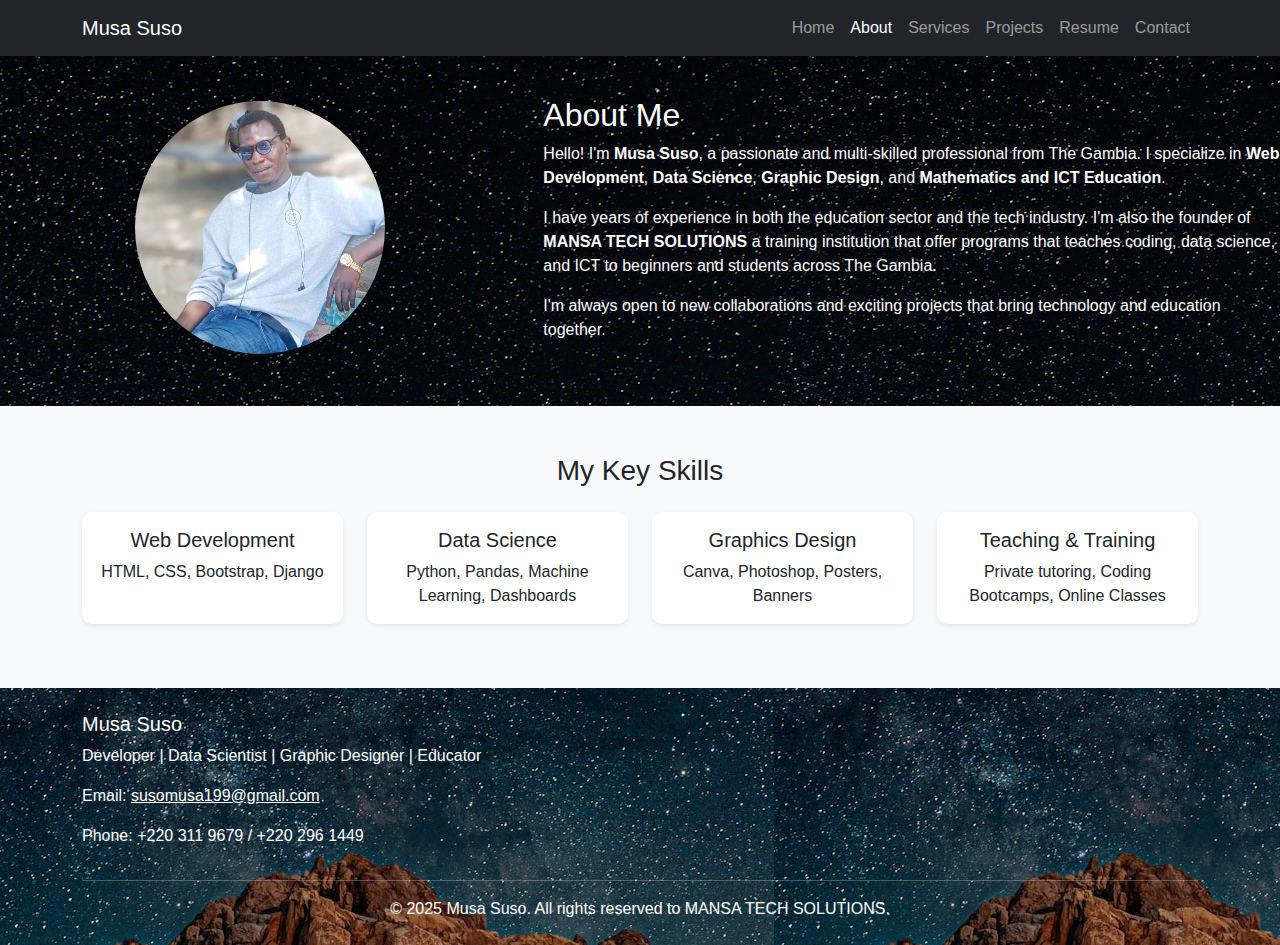
<file: about.html>
<!DOCTYPE html>
<html lang="en">
<head>
  <meta charset="UTF-8">
  <meta name="viewport" content="width=device-width, initial-scale=1">
  <title>About Me | Musa Suso</title>
  <link href="https://cdn.jsdelivr.net/npm/bootstrap@5.3.3/dist/css/bootstrap.min.css" rel="stylesheet">
  <link rel="stylesheet" href="assets/css/style.css">
  <style>
    .container1{
      background-image: url(assets/images/background.jpg);
      color: white;
    }
  </style>
</head>
<body>

  <!-- Navbar -->
  <nav class="navbar navbar-expand-lg navbar-dark bg-dark fixed-top">
    <div class="container">
      <a class="navbar-brand" href="index.html">Musa Suso</a>
      <button class="navbar-toggler" type="button" data-bs-toggle="collapse" data-bs-target="#navbarNav">
        <span class="navbar-toggler-icon"></span>
      </button>
      <div class="collapse navbar-collapse" id="navbarNav">
        <ul class="navbar-nav ms-auto">
          <li class="nav-item"><a class="nav-link" href="index.html">Home</a></li>
          <li class="nav-item"><a class="nav-link active" href="about.html">About</a></li>
          <li class="nav-item"><a class="nav-link" href="services.html">Services</a></li>
          <li class="nav-item"><a class="nav-link" href="projects.html">Projects</a></li>
          <li class="nav-item"><a class="nav-link" href="resume.html">Resume</a></li>
          <li class="nav-item"><a class="nav-link" href="contact.html">Contact</a></li>
        </ul>
      </div>
    </div>
  </nav>

  <!-- About Section -->
  <section class="container1 py-5 mt-5">
    <div class="row align-items-center">
      <!-- Profile Image -->
      <div class="col-md-5 text-center">
        <img src="assets/images/profile.jpg" alt="Musa Suso" class="img-fluid rounded-circle shadow" style="max-width: 250px;">
      </div>
      <!-- Bio -->
      <div class="col-md-7 mt-4 mt-md-0">
        <h2>About Me</h2>
        <p>Hello! I'm <strong>Musa Suso</strong>, a passionate and multi-skilled professional from The Gambia. I specialize in <strong>Web Development</strong>, <strong>Data Science</strong>, <strong>Graphic Design</strong>, and <strong>Mathematics and ICT Education</strong>.</p>
        <p>I have years of experience in both the education sector and the tech industry. I'm also the founder of <strong>MANSA TECH SOLUTIONS</strong> a training institution that offer programs that teaches coding, data science, and ICT to beginners and students across The Gambia.</p>
        <p>I'm always open to new collaborations and exciting projects that bring technology and education together.</p>
      </div>
    </div>
  </section>

  <!-- Skills / Highlights -->
  <section class="bg-light py-5">
    <div class="container">
      <h3 class="text-center mb-4">My Key Skills</h3>
      <div class="row text-center">
        <div class="col-md-3 mb-3">
          <div class="card h-100 shadow-sm">
            <div class="card-body">
              <h5 class="card-title">Web Development</h5>
              <p class="card-text">HTML, CSS, Bootstrap, Django</p>
            </div>
          </div>
        </div>
        <div class="col-md-3 mb-3">
          <div class="card h-100 shadow-sm">
            <div class="card-body">
              <h5 class="card-title">Data Science</h5>
              <p class="card-text">Python, Pandas, Machine Learning, Dashboards</p>
            </div>
          </div>
        </div>
        <div class="col-md-3 mb-3">
          <div class="card h-100 shadow-sm">
            <div class="card-body">
              <h5 class="card-title">Graphics Design</h5>
              <p class="card-text">Canva, Photoshop, Posters, Banners</p>
            </div>
          </div>
        </div>
        <div class="col-md-3 mb-3">
          <div class="card h-100 shadow-sm">
            <div class="card-body">
              <h5 class="card-title">Teaching & Training</h5>
              <p class="card-text">Private tutoring, Coding Bootcamps, Online Classes</p>
            </div>
          </div>
        </div>
      </div>
    </div>
  </section>

  <!-- Footer -->
  <footer class="bg-dark text-white text-center text-md-start py-4" style="background-image: url(assets/images/footer-image.jpeg);">
    <div class="container">
      <div class="row">
        <div class="col-md-6 mb-3 mb-md-0" >
          <h5>Musa Suso</h5>
          <p>Developer | Data Scientist | Graphic Designer | Educator</p>
          <p>Email: <a href="mailto:susomusa199@gmail.com" class="text-white">susomusa199@gmail.com</a></p>
          <p>Phone: +220 311 9679 / +220 296 1449</p>
        </div>
        <!-- <div class="col-md-6 text-md-end">
          <h5>Follow Me</h5>
          <a href="https://github.com/yourusername" target="_blank" class="text-white me-3">
            <i class="bi bi-github"></i>
          </a>
          <a href="https://linkedin.com/in/yourusername" target="_blank" class="text-white me-3">
            <i class="bi bi-linkedin"></i>
          </a>
          <a href="https://x.com/yourusername" target="_blank" class="text-white me-3">
            <i class="bi bi-twitter-x"></i>
          </a>
        </div> -->
      </div>
      <hr class="border-light">
      <p class="mb-0 text-center">&copy; 2025 Musa Suso. All rights reserved to MANSA TECH SOLUTIONS.</p>
    </div>
  </footer>

  <script src="https://cdn.jsdelivr.net/npm/bootstrap@5.3.3/dist/js/bootstrap.bundle.min.js"></script>
</body>
</html>
</file>
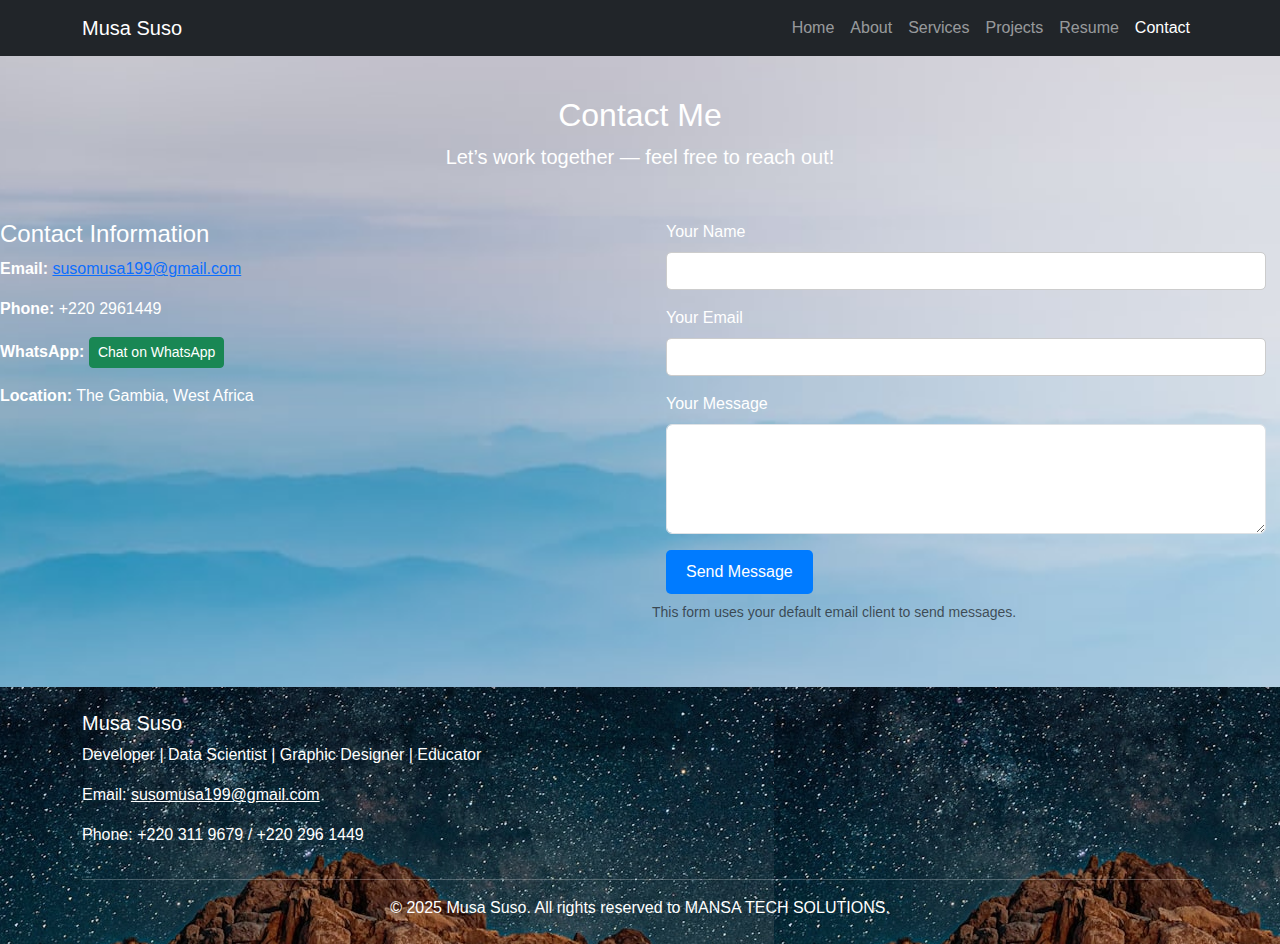
<file: contact.html>
<!DOCTYPE html>
<html lang="en">
<head>
  <meta charset="UTF-8" />
  <meta name="viewport" content="width=device-width, initial-scale=1" />
  <title>Contact Me | Musa Suso</title>
  <link href="https://cdn.jsdelivr.net/npm/bootstrap@5.3.3/dist/css/bootstrap.min.css" rel="stylesheet" />
  <link rel="stylesheet" href="assets/css/style.css" />
  <style>
    .container1{
        background-image: url(assets/images/background1.jpeg);
        background-repeat: no-repeat;
        background-size: cover;
        background-position: center center;
        background-attachment: fixed;
        color: white;
    }
  </style>
</head>
<body>

  <!-- Navbar -->
  <nav class="navbar navbar-expand-lg navbar-dark bg-dark fixed-top">
    <div class="container">
      <a class="navbar-brand" href="index.html">Musa Suso</a>
      <button class="navbar-toggler" type="button" data-bs-toggle="collapse" data-bs-target="#navbarNav">
        <span class="navbar-toggler-icon"></span>
      </button>
      <div class="collapse navbar-collapse" id="navbarNav">
        <ul class="navbar-nav ms-auto">
          <li class="nav-item"><a class="nav-link" href="index.html">Home</a></li>
          <li class="nav-item"><a class="nav-link" href="about.html">About</a></li>
          <li class="nav-item"><a class="nav-link" href="services.html">Services</a></li>
          <li class="nav-item"><a class="nav-link" href="projects.html">Projects</a></li>
          <li class="nav-item"><a class="nav-link" href="resume.html">Resume</a></li>
          <li class="nav-item"><a class="nav-link active" href="contact.html">Contact</a></li>
        </ul>
      </div>
    </div>
  </nav>

  <!-- Contact Section -->
  <section class="container1 py-5 mt-5">
    <div class="text-center mb-5">
      <h2>Contact Me</h2>
      <p class="lead">Let’s work together — feel free to reach out!</p>
    </div>

    <div class="row">
      <!-- Contact Info -->
      <div class="col-md-6 mb-4">
        <h4>Contact Information</h4>
        <p><strong>Email:</strong> <a href="mailto:susomusa199@gmail.com">susomusa199@gmail.com</a></p>
        <p><strong>Phone:</strong> +220 2961449</p>
        <p><strong>WhatsApp:</strong> 
          <a href="https://wa.me/2202961449" target="_blank" class="btn btn-success btn-sm">Chat on WhatsApp</a>
        </p>
        <p><strong>Location:</strong> The Gambia, West Africa</p>
      </div>

      <!-- Contact Form -->
      <div class="col-md-6">
        <form action="mailto:susomusa199@gmail.com" method="POST" enctype="text/plain">
          <div class="mb-3">
            <label for="name" class="form-label">Your Name</label>
            <input type="text" class="form-control" id="name" name="Name" required />
          </div>
          <div class="mb-3">
            <label for="email" class="form-label">Your Email</label>
            <input type="email" class="form-control" id="email" name="Email" required />
          </div>
          <div class="mb-3">
            <label for="message" class="form-label">Your Message</label>
            <textarea class="form-control" id="message" name="Message" rows="4" required></textarea>
          </div>
          <button type="submit" class="btn btn-primary">Send Message</button>
        </form>
        <p class="mt-2 text-muted small">This form uses your default email client to send messages.</p>
      </div>
    </div>
  </section>

  <!-- Footer -->
  <footer class="bg-dark text-white text-center text-md-start py-4" style="background-image: url(assets/images/footer-image.jpeg);">
    <div class="container">
      <div class="row">
        <div class="col-md-6 mb-3 mb-md-0" >
          <h5>Musa Suso</h5>
          <p>Developer | Data Scientist | Graphic Designer | Educator</p>
          <p>Email: <a href="mailto:susomusa199@gmail.com" class="text-white">susomusa199@gmail.com</a></p>
          <p>Phone: +220 311 9679 / +220 296 1449</p>
        </div>
        <!-- <div class="col-md-6 text-md-end">
          <h5>Follow Me</h5>
          <a href="https://github.com/yourusername" target="_blank" class="text-white me-3">
            <i class="bi bi-github"></i>
          </a>
          <a href="https://linkedin.com/in/yourusername" target="_blank" class="text-white me-3">
            <i class="bi bi-linkedin"></i>
          </a>
          <a href="https://x.com/yourusername" target="_blank" class="text-white me-3">
            <i class="bi bi-twitter-x"></i>
          </a>
        </div> -->
      </div>
      <hr class="border-light">
      <p class="mb-0 text-center">&copy; 2025 Musa Suso. All rights reserved to MANSA TECH SOLUTIONS.</p>
    </div>
  </footer>

  <script src="https://cdn.jsdelivr.net/npm/bootstrap@5.3.3/dist/js/bootstrap.bundle.min.js"></script>
</body>
</html>
</file>
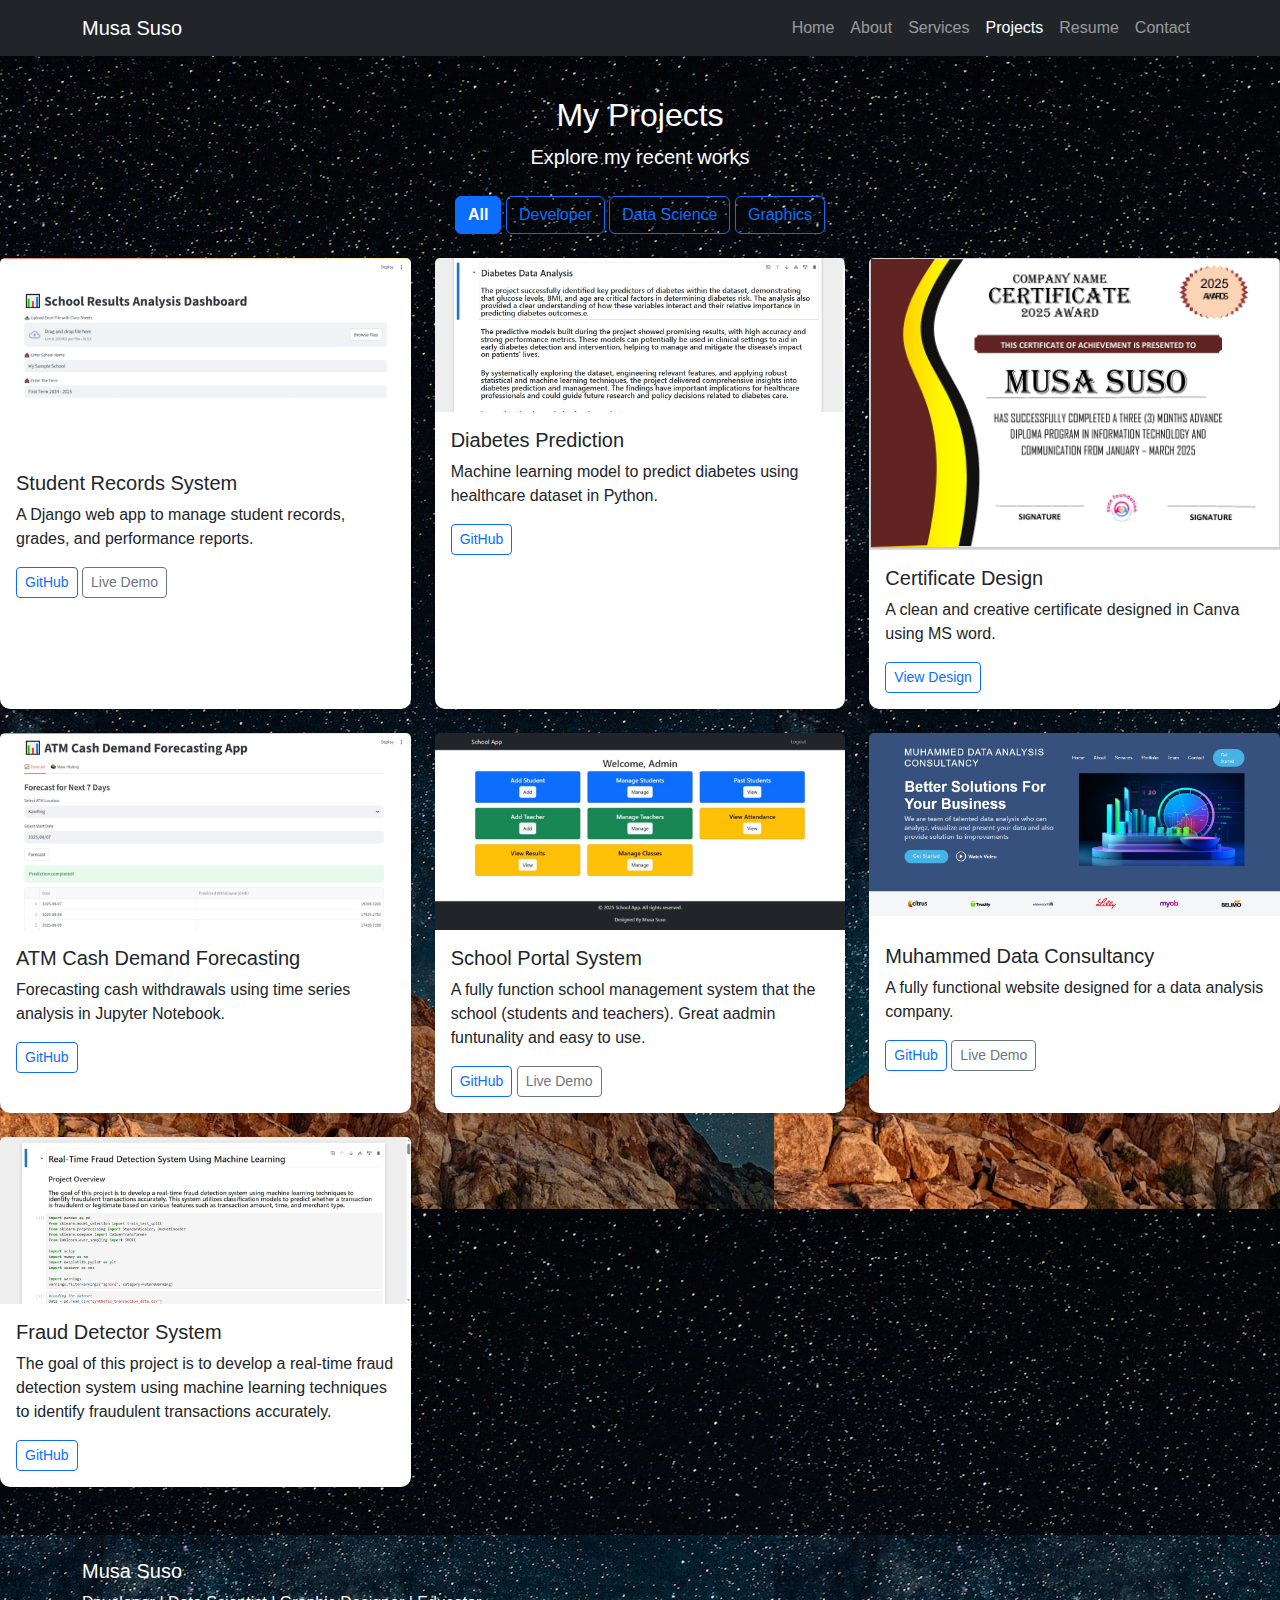
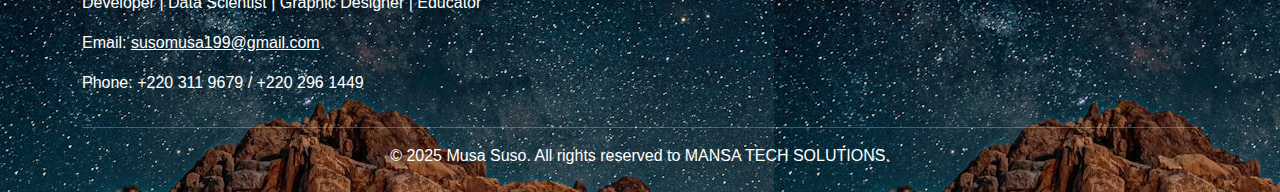
<file: projects.html>
<!DOCTYPE html>
<html lang="en">
<head>
  <meta charset="UTF-8" />
  <meta name="viewport" content="width=device-width, initial-scale=1" />
  <title>My Projects | Musa Suso</title>
  <link href="https://cdn.jsdelivr.net/npm/bootstrap@5.3.3/dist/css/bootstrap.min.css" rel="stylesheet" />
  <link rel="stylesheet" href="assets/css/style.css" />
  <style>
    .project-card { display: none; }
    .filter-btn.active { font-weight: bold; }
    .container1{
      background-image: url(assets/images/background.jpg);
      color: white;}
  </style>
</head>
<body>

  <!-- Navbar -->
  <nav class="navbar navbar-expand-lg navbar-dark bg-dark fixed-top">
    <div class="container">
      <a class="navbar-brand" href="index.html">Musa Suso</a>
      <button class="navbar-toggler" type="button" data-bs-toggle="collapse" data-bs-target="#navbarNav">
        <span class="navbar-toggler-icon"></span>
      </button>
      <div class="collapse navbar-collapse" id="navbarNav">
        <ul class="navbar-nav ms-auto">
          <li class="nav-item"><a class="nav-link" href="index.html">Home</a></li>
          <li class="nav-item"><a class="nav-link" href="about.html">About</a></li>
          <li class="nav-item"><a class="nav-link" href="services.html">Services</a></li>
          <li class="nav-item"><a class="nav-link active" href="projects.html">Projects</a></li>
          <li class="nav-item"><a class="nav-link" href="resume.html">Resume</a></li>
          <li class="nav-item"><a class="nav-link" href="contact.html">Contact</a></li>
        </ul>
      </div>
    </div>
  </nav>

  <!-- Projects Section -->
  <section class="container1 py-5 mt-5">
    <div class="text-center mb-4">
      <h2>My Projects</h2>
      <p class="lead">Explore my recent works</p>
    </div>

    <!-- Filter Buttons -->
    <div class="text-center mb-4">
      <button class="btn btn-outline-primary filter-btn active" data-filter="all">All</button>
      <button class="btn btn-outline-primary filter-btn" data-filter="developer">Developer</button>
      <button class="btn btn-outline-primary filter-btn" data-filter="datascience">Data Science</button>
      <button class="btn btn-outline-primary filter-btn" data-filter="graphics">Graphics</button>
    </div>

    <!-- Project Cards -->
    <div class="row g-4">
      <!-- Project 1 - Developer -->
      <div class="col-md-4 project-card developer">
        <div class="card h-100 shadow-sm">
          <img src="assets/images/project1.jpeg" class="card-img-top" alt="Project 1" />
          <div class="card-body">
            <h5 class="card-title">Student Records System</h5>
            <p class="card-text">A Django web app to manage student records, grades, and performance reports.</p>
            <a href="#" class="btn btn-sm btn-outline-primary">GitHub</a>
            <a href="#" class="btn btn-sm btn-outline-secondary">Live Demo</a>
          </div>
        </div>
      </div>

      <!-- Project 2 - Data Science -->
      <div class="col-md-4 project-card datascience">
        <div class="card h-100 shadow-sm">
          <img src="assets/images/project4.jpeg" class="card-img-top" alt="Project 2" />
          <div class="card-body">
            <h5 class="card-title">Diabetes Prediction</h5>
            <p class="card-text">Machine learning model to predict diabetes using healthcare dataset in Python.</p>
            <a href="#" class="btn btn-sm btn-outline-primary">GitHub</a>
          </div>
        </div>
      </div>

      <!-- Project 3 - Graphics -->
      <div class="col-md-4 project-card graphics">
        <div class="card h-100 shadow-sm">
          <img src="assets/images/poster3.jpeg" class="card-img-top" alt="Project 3" />
          <div class="card-body">
            <h5 class="card-title">Certificate Design</h5>
            <p class="card-text">A clean and creative certificate designed in Canva using MS word.</p>
            <a href="#" class="btn btn-sm btn-outline-primary">View Design</a>
          </div>
        </div>
      </div>

      <!-- Project 4 - Data Science -->
      <div class="col-md-4 project-card datascience">
        <div class="card h-100 shadow-sm">
          <img src="assets/images/project3.jpeg" class="card-img-top" alt="Project 4" />
          <div class="card-body">
            <h5 class="card-title">ATM Cash Demand Forecasting</h5>
            <p class="card-text">Forecasting cash withdrawals using time series analysis in Jupyter Notebook.</p>
            <a href="#" class="btn btn-sm btn-outline-primary">GitHub</a>
          </div>
        </div>
      </div>

      <!-- Project 5 - Developer -->
      <div class="col-md-4 project-card developer">
        <div class="card h-100 shadow-sm">
          <img src="assets/images/project2.jpeg" class="card-img-top" alt="Project 5" />
          <div class="card-body">
            <h5 class="card-title">School Portal System</h5>
            <p class="card-text">A fully function school management system that the school (students and teachers). Great aadmin funtunality and easy to use.</p>
            <a href="#" class="btn btn-sm btn-outline-primary">GitHub</a>
            <a href="#" class="btn btn-sm btn-outline-secondary">Live Demo</a>
          </div>
        </div>
      </div>

      <!-- Project 6 - Developer -->
      <div class="col-md-4 project-card developer">
        <div class="card h-100 shadow-sm">
          <img src="assets/images/project3 (2).jpeg" class="card-img-top" alt="Project 5" />
          <div class="card-body">
            <h5 class="card-title">Muhammed Data Consultancy</h5>
            <p class="card-text">A fully functional website designed for a data analysis company.</p>
            <a href="#" class="btn btn-sm btn-outline-primary">GitHub</a>
            <a href="#" class="btn btn-sm btn-outline-secondary">Live Demo</a>
          </div>
        </div>
      </div>

      <!-- Project 7 - Data Science -->
      <div class="col-md-4 project-card datascience">
        <div class="card h-100 shadow-sm">
          <img src="assets/images/project5.jpeg" class="card-img-top" alt="Project 4" />
          <div class="card-body">
            <h5 class="card-title">Fraud Detector System</h5>
            <p class="card-text">The goal of this project is to develop a real-time fraud detection system using machine learning techniques to identify fraudulent transactions accurately.</p>
            <a href="#" class="btn btn-sm btn-outline-primary">GitHub</a>
          </div>
        </div>
      </div>

    </div>
  </section>


  <!-- Footer -->
  <footer class="bg-dark text-white text-center text-md-start py-4" style="background-image: url(assets/images/footer-image.jpeg);">
    <div class="container">
      <div class="row">
        <div class="col-md-6 mb-3 mb-md-0" >
          <h5>Musa Suso</h5>
          <p>Developer | Data Scientist | Graphic Designer | Educator</p>
          <p>Email: <a href="mailto:susomusa199@gmail.com" class="text-white">susomusa199@gmail.com</a></p>
          <p>Phone: +220 311 9679 / +220 296 1449</p>
        </div>
        <!-- <div class="col-md-6 text-md-end">
          <h5>Follow Me</h5>
          <a href="https://github.com/yourusername" target="_blank" class="text-white me-3">
            <i class="bi bi-github"></i>
          </a>
          <a href="https://linkedin.com/in/yourusername" target="_blank" class="text-white me-3">
            <i class="bi bi-linkedin"></i>
          </a>
          <a href="https://x.com/yourusername" target="_blank" class="text-white me-3">
            <i class="bi bi-twitter-x"></i>
          </a>
        </div> -->
      </div>
      <hr class="border-light">
      <p class="mb-0 text-center">&copy; 2025 Musa Suso. All rights reserved to MANSA TECH SOLUTIONS.</p>
    </div>
  </footer>

  <!-- JS -->
  <script src="https://cdn.jsdelivr.net/npm/bootstrap@5.3.3/dist/js/bootstrap.bundle.min.js"></script>
  <script>
    const filterButtons = document.querySelectorAll('.filter-btn');
    const projectCards = document.querySelectorAll('.project-card');

    function showProjects(filter) {
      projectCards.forEach(card => {
        if (filter === 'all' || card.classList.contains(filter)) {
          card.style.display = 'block';
        } else {
          card.style.display = 'none';
        }
      });
    }

    filterButtons.forEach(btn => {
      btn.addEventListener('click', () => {
        filterButtons.forEach(b => b.classList.remove('active'));
        btn.classList.add('active');
        const filter = btn.getAttribute('data-filter');
        showProjects(filter);
      });
    });

    // Show all by default
    showProjects('all');
  </script>
</body>
</html>
</file>
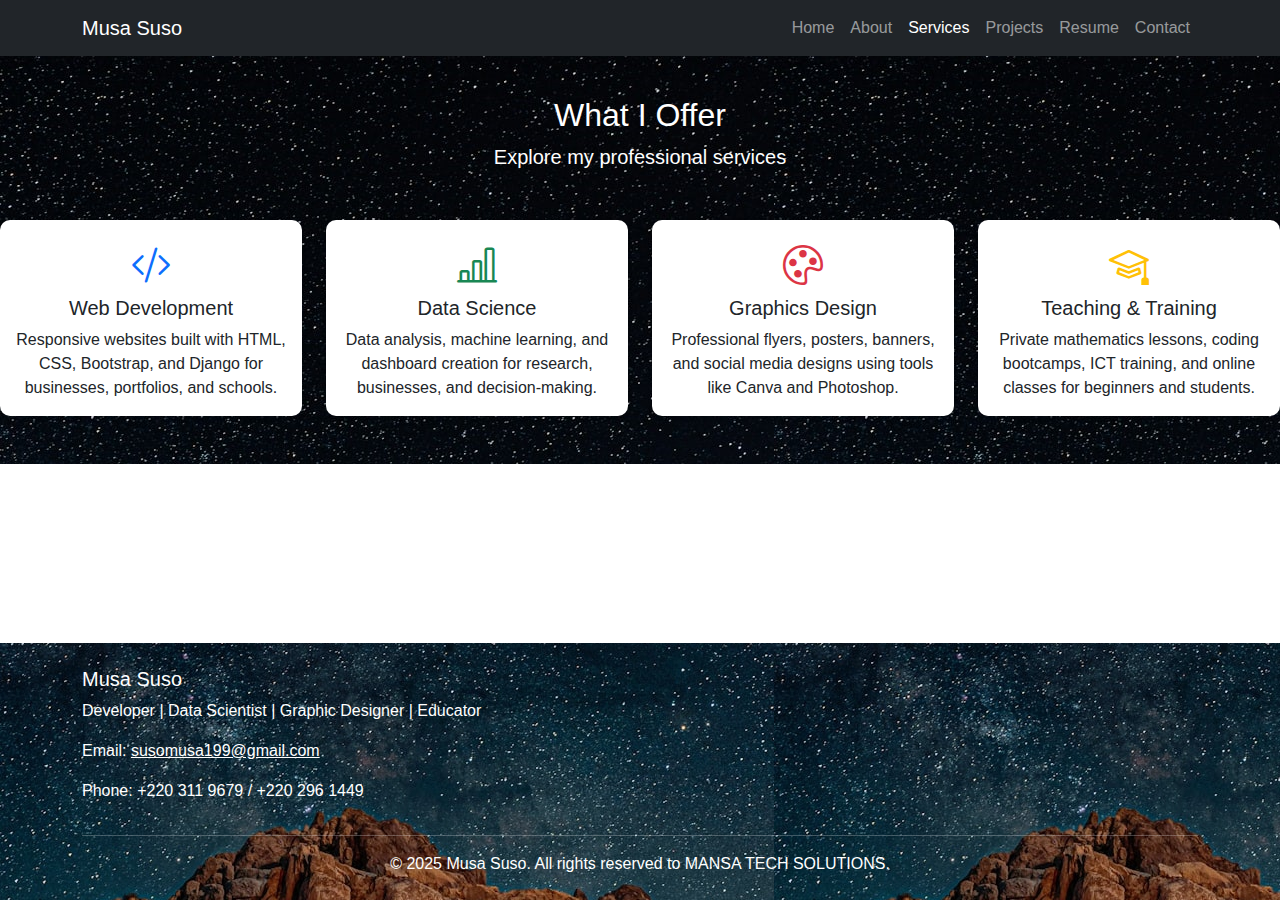
<file: services.html>
<!DOCTYPE html>
<html lang="en">
<head>
  <meta charset="UTF-8" />
  <meta name="viewport" content="width=device-width, initial-scale=1" />
  <title>My Services | Musa Suso</title>
  <link href="https://cdn.jsdelivr.net/npm/bootstrap@5.3.3/dist/css/bootstrap.min.css" rel="stylesheet" />
  <link rel="stylesheet" href="assets/css/style.css" />
  <style>
    .container1{
      background-image: url(assets/images/background.jpg);
      color: white;
    }
  </style>
</head>
<body>

  <!-- Navbar -->
  <nav class="navbar navbar-expand-lg navbar-dark bg-dark fixed-top">
    <div class="container">
      <a class="navbar-brand" href="index.html">Musa Suso</a>
      <button class="navbar-toggler" type="button" data-bs-toggle="collapse" data-bs-target="#navbarNav">
        <span class="navbar-toggler-icon"></span>
      </button>
      <div class="collapse navbar-collapse" id="navbarNav">
        <ul class="navbar-nav ms-auto">
          <li class="nav-item"><a class="nav-link" href="index.html">Home</a></li>
          <li class="nav-item"><a class="nav-link" href="about.html">About</a></li>
          <li class="nav-item"><a class="nav-link active" href="services.html">Services</a></li>
          <li class="nav-item"><a class="nav-link" href="projects.html">Projects</a></li>
          <li class="nav-item"><a class="nav-link" href="resume.html">Resume</a></li>
          <li class="nav-item"><a class="nav-link" href="contact.html">Contact</a></li>
        </ul>
      </div>
    </div>
  </nav>

  <!-- Services Section -->
  <section class="container1 py-5 mt-5">
    <div class="text-center mb-5">
      <h2>What I Offer</h2>
      <p class="lead">Explore my professional services</p>
    </div>
    <div class="row g-4">
      <!-- Web Development -->
      <div class="col-md-6 col-lg-3">
        <div class="card h-100 shadow-sm">
          <div class="card-body text-center">
            <i class="bi bi-code-slash fs-1 text-primary mb-3"></i>
            <h5 class="card-title">Web Development</h5>
            <p class="card-text">Responsive websites built with HTML, CSS, Bootstrap, and Django for businesses, portfolios, and schools.</p>
          </div>
        </div>
      </div>

      <!-- Data Science -->
      <div class="col-md-6 col-lg-3">
        <div class="card h-100 shadow-sm">
          <div class="card-body text-center">
            <i class="bi bi-bar-chart-line fs-1 text-success mb-3"></i>
            <h5 class="card-title">Data Science</h5>
            <p class="card-text">Data analysis, machine learning, and dashboard creation for research, businesses, and decision-making.</p>
          </div>
        </div>
      </div>

      <!-- Graphics Design -->
      <div class="col-md-6 col-lg-3">
        <div class="card h-100 shadow-sm">
          <div class="card-body text-center">
            <i class="bi bi-palette fs-1 text-danger mb-3"></i>
            <h5 class="card-title">Graphics Design</h5>
            <p class="card-text">Professional flyers, posters, banners, and social media designs using tools like Canva and Photoshop.</p>
          </div>
        </div>
      </div>

      <!-- Teaching & Training -->
      <div class="col-md-6 col-lg-3">
        <div class="card h-100 shadow-sm">
          <div class="card-body text-center">
            <i class="bi bi-mortarboard fs-1 text-warning mb-3"></i>
            <h5 class="card-title">Teaching & Training</h5>
            <p class="card-text">Private mathematics lessons, coding bootcamps, ICT training, and online classes for beginners and students.</p>
          </div>
        </div>
      </div>
    </div>
  </section>

  <!-- Footer -->
  <footer class="bg-dark text-white text-center text-md-start py-4" style="background-image: url(assets/images/footer-image.jpeg);">
    <div class="container">
      <div class="row">
        <div class="col-md-6 mb-3 mb-md-0" >
          <h5>Musa Suso</h5>
          <p>Developer | Data Scientist | Graphic Designer | Educator</p>
          <p>Email: <a href="mailto:susomusa199@gmail.com" class="text-white">susomusa199@gmail.com</a></p>
          <p>Phone: +220 311 9679 / +220 296 1449</p>
        </div>
        <!-- <div class="col-md-6 text-md-end">
          <h5>Follow Me</h5>
          <a href="https://github.com/yourusername" target="_blank" class="text-white me-3">
            <i class="bi bi-github"></i>
          </a>
          <a href="https://linkedin.com/in/yourusername" target="_blank" class="text-white me-3">
            <i class="bi bi-linkedin"></i>
          </a>
          <a href="https://x.com/yourusername" target="_blank" class="text-white me-3">
            <i class="bi bi-twitter-x"></i>
          </a>
        </div> -->
      </div>
      <hr class="border-light">
      <p class="mb-0 text-center">&copy; 2025 Musa Suso. All rights reserved to MANSA TECH SOLUTIONS.</p>
    </div>
  </footer>

  <!-- Bootstrap + Icons -->
  <script src="https://cdn.jsdelivr.net/npm/bootstrap@5.3.3/dist/js/bootstrap.bundle.min.js"></script>
  <link rel="stylesheet" href="https://cdn.jsdelivr.net/npm/bootstrap-icons@1.11.3/font/bootstrap-icons.css" />
</body>
</html>
</file>
<file: assets/css/style.css>
/* Reset some default browser styling */
* {
  margin: 0;
  padding: 0;
  box-sizing: border-box;
}

body, html {
  height: 100%;
  font-family: 'Segoe UI', Tahoma, Geneva, Verdana, sans-serif;
}

/* Navbar */
.navbar {
  margin-bottom: 30px;
}

/* Sections */
section {
  padding: 60px 0;
}

h2.section-title {
  font-size: 2.5rem;
  font-weight: bold;
  text-align: center;
  margin-bottom: 30px;
}

.section-subtitle {
  font-size: 1.25rem;
  text-align: center;
  margin-bottom: 30px;
}

/* Cards */
.card {
  border: none;
  border-radius: 10px;
  transition: transform 0.3s ease, box-shadow 0.3s ease;
}

.card:hover {
  transform: translateY(-5px);
  box-shadow: 0 8px 20px rgba(0, 0, 0, 0.15);
}

/* Footer styling */
footer {
  background-color: #343a40;
  color: white;
  padding: 20px 0;
  text-align: center;
  position: relative;
  width: 100%;
  bottom: 0;
  margin-top: auto;
}

/* Sticky Footer Fix */
html {
  display: flex;
  flex-direction: column;
}

body {
  flex: 1 0 auto;
  display: flex;
  flex-direction: column;
}

main {
  flex: 1 0 auto;
}

/* Buttons */
.btn-primary {
  background-color: #007bff;
  border: none;
  border-radius: 5px;
  padding: 10px 20px;
}

.btn-primary:hover {
  background-color: #0056b3;
}

/* Resume Download Button */
.btn-resume {
  display: inline-block;
  margin: 20px auto;
  text-align: center;
}

/* Contact Form */
form {
  max-width: 600px;
  margin: auto;
}

input[type="text"], input[type="email"], textarea {
  border-radius: 5px;
  border: 1px solid #ccc;
}

/* Contact Icons */
.contact-icons i {
  font-size: 1.5rem;
  margin: 10px;
}
.resume-card {
  transition: transform 0.3s ease, box-shadow 0.3s ease;
  border-radius: 10px;
}
.resume-card:hover {
  transform: translateY(-5px);
  box-shadow: 0 8px 20px rgba(0, 0, 0, 0.1);
}
.resume{
    background-image: url(assets/images/background.jpg);
    color: white;
}
.cta {
  background: linear-gradient(to right, #007bff, #0056b3);
  color: white;
}

.cta .btn {
  transition: transform 0.2s ease-in-out;
}

.cta .btn:hover {
  transform: scale(1.05);
  color: #007bff;
}
#testimonials .testimonial-box {
  background-color: white;
  border-left: 4px solid #007bff;
  border-radius: 8px;
  transition: transform 0.3s ease-in-out;
}

#testimonials .testimonial-box:hover {
  transform: translateY(-10px);
}








/* .fixed-footer{
    position: fixed;
    bottom: 0;
    left: 0;
    width: 100%;
    color: white;
    background-color: #333;
    text-align: center;
    padding: 10px;
    z-index: 1000;
} */
</file>
